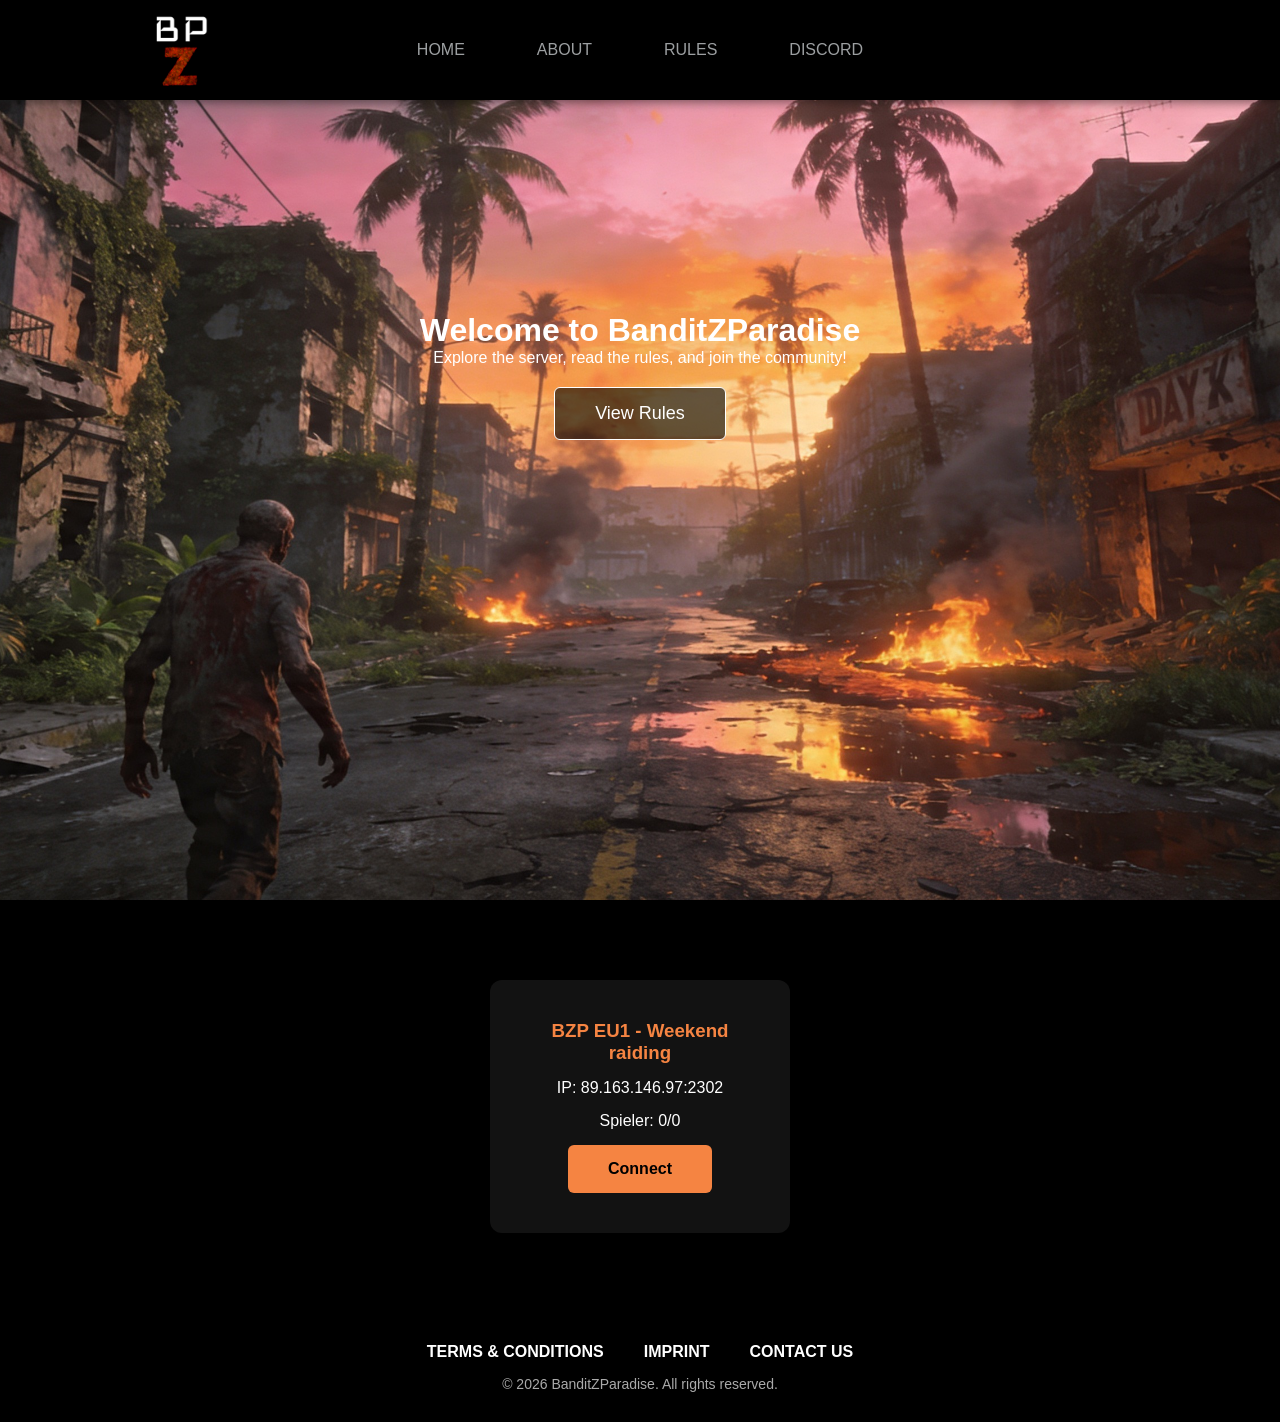
<file: index.html>
<!DOCTYPE html>
<html lang="de">
<head>
    <meta charset="UTF-8">
    <title>BanditZParadise</title>
    <link rel="stylesheet" href="./style.css">
</head>

<body class="home-page">

<nav class="navbar">
    <img src="logo.png" class="logo" alt="Logo">
    <div class="nav-links">
        <a href="index.html">HOME</a>
        <a href="about.html#start">ABOUT</a>
        <a href="rules.html">RULES</a>
        <a href="discord.html">DISCORD</a>
    </div>
</nav>

<main class="page-content">
    <!-- Hero-Bereich -->
    <div class="overlay">
        <div class="container">
            <h1>Welcome to BanditZParadise</h1>
            <p>Explore the server, read the rules, and join the community!</p>
            <a href="rules.html" class="btn">View Rules</a>
        </div>
    </div>

    <!-- SERVER-BEREICH -->
    <section class="server-section">
      <div class="server-container">
        <div class="server-card">
          <h3>BZP EU1 - Weekend raiding</h3>
          <p>IP: 89.163.146.97:2302</p>
          <p>Spieler: <span id="player-count">Lade...</span></p>
          <a href="steam://connect/89.163.146.97:2302" class="connect-btn">Connect</a>
        </div>
      </div>
    </section>

</main>

<footer class="footer">
    <div class="footer-links">
        <a href="terms.html" class="footer-btn">TERMS & CONDITIONS</a>
        <a href="imprint.html" class="footer-btn">IMPRINT</a>
        <a href="contact.html" class="footer-btn">CONTACT US</a>
    </div>
    <p class="footer-copy">© 2026 BanditZParadise. All rights reserved.</p>
</footer>
<script>
async function updatePlayerCount() {
    try {
        const res = await fetch('https://api.battlemetrics.com/servers/38448947');
        const data = await res.json();
        const players = data.data.attributes.players;
        const maxPlayers = data.data.attributes.maxPlayers;
        document.getElementById('player-count').textContent = players + '/' + maxPlayers;
    } catch (err) {
        console.error('Fehler beim Laden der Spielerzahl:', err);
        document.getElementById('player-count').textContent = '0/0';
    }
}

updatePlayerCount();
setInterval(updatePlayerCount, 15000);
</script>
</body>
</html>
</file>
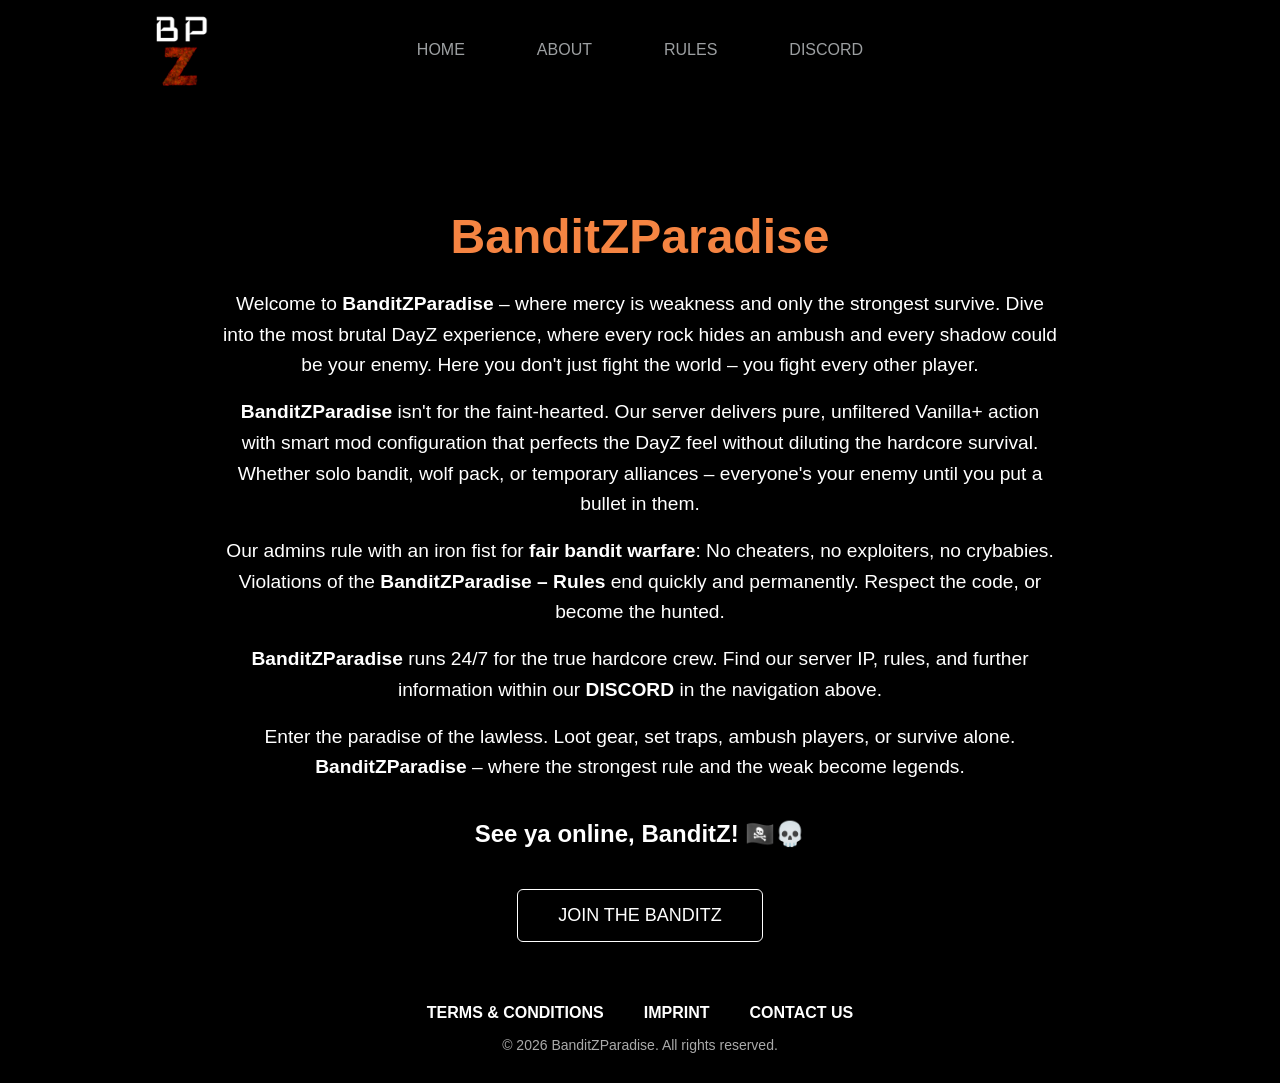
<file: about.html>
<!DOCTYPE html>
<html lang="en">
<head>
    <meta charset="UTF-8">
    <title>About BanditZParadise</title>
    <link rel="stylesheet" href="style.css">
</head>
<body class="about-page">

<!-- NAVBAR -->
<nav class="navbar">
    <img src="logo.png" class="logo" alt="BanditZParadise Logo">
    <div class="nav-links">
        <a href="index.html">HOME</a>
        <a href="about.html#start">ABOUT</a>
        <a href="rules.html">RULES</a>
        <a href="discord.html">DISCORD</a>
    </div>
</nav>

<!-- PAGE CONTENT -->
<main class="page-content">
    <div class="content-box about-text">
        <h1>BanditZParadise</h1>
        <p>Welcome to <strong>BanditZParadise</strong> – where mercy is weakness and only the strongest survive. Dive into the most brutal DayZ experience, where every rock hides an ambush and every shadow could be your enemy. Here you don't just fight the world – you fight every other player.</p>
        <p><strong>BanditZParadise</strong> isn't for the faint‑hearted. Our server delivers pure, unfiltered Vanilla+ action with smart mod configuration that perfects the DayZ feel without diluting the hardcore survival. Whether solo bandit, wolf pack, or temporary alliances – everyone's your enemy until you put a bullet in them.</p>
        <p>Our admins rule with an iron fist for <strong>fair bandit warfare</strong>: No cheaters, no exploiters, no crybabies. Violations of the <strong>BanditZParadise – Rules</strong> end quickly and permanently. Respect the code, or become the hunted.</p>
        <p><strong>BanditZParadise</strong> runs 24/7 for the true hardcore crew. Find our server IP, rules, and further information within our <strong>DISCORD</strong> in the navigation above.</p>
        <p>Enter the paradise of the lawless. Loot gear, set traps, ambush players, or survive alone. <strong>BanditZParadise</strong> – where the strongest rule and the weak become legends.</p>
        <p style="font-size:24px;margin-top:2rem;"><strong>See ya online, BanditZ!</strong> 🏴‍☠️💀</p>
        <a href="discord.html" class="btn">JOIN THE BANDITZ</a>
    </div>
</main>

<!-- FOOTER -->
<footer class="footer">
    <div class="footer-links">
        <a href="terms.html" class="footer-btn">TERMS & CONDITIONS</a>
        <a href="imprint.html" class="footer-btn">IMPRINT</a>
        <a href="contact.html" class="footer-btn">CONTACT US</a>
    </div>
    <p class="footer-copy">© 2026 BanditZParadise. All rights reserved.</p>
</footer>

</body>
</html>
</file>
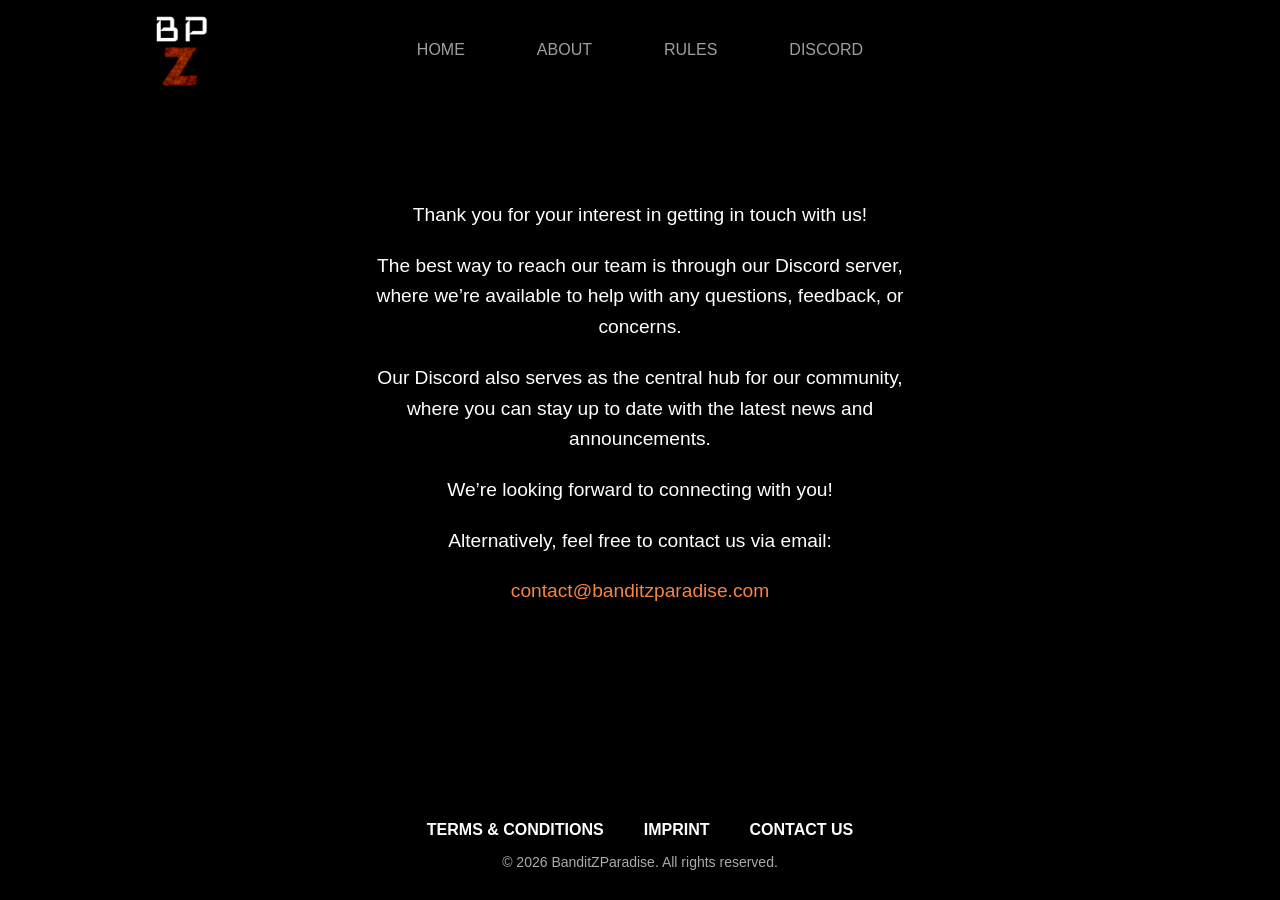
<file: contact.html>
<!DOCTYPE html>
<html lang="de">
<head>
    <meta charset="UTF-8">
    <title>Contact us - BanditZParadise</title>
    <link rel="stylesheet" href="./style.css">
</head>

<body class="contact-page">

<!-- NAVBAR -->
<nav class="navbar">
    <img src="logo.png" class="logo" alt="Logo">
    <div class="nav-links">
        <a href="index.html">HOME</a>
        <a href="about.html">ABOUT</a>
        <a href="rules.html">RULES</a>
        <a href="discord.html">DISCORD</a>
    </div>
</nav>

<!-- CONTENT -->
<main class="page-content">
<div class="contact-box">

    <p>
        Thank you for your interest in getting in touch with us!
    </p>

    <p>
        The best way to reach our team is through our Discord server, where we’re available to help with any questions, feedback, or concerns.
    </p>

    <p>
        Our Discord also serves as the central hub for our community, where you can stay up to date with the latest news and announcements.
    </p>

    <p>
        We’re looking forward to connecting with you!
    </p>

    <p>
        Alternatively, feel free to contact us via email:
    </p>

    <p>
        <a href="mailto:contact@banditzparadise.com">
            contact@banditzparadise.com
        </a>
    </p>
        </div>
    </div>
</main>

<!-- FOOTER -->
<footer class="footer">
    <div class="footer-links">
        <a href="terms.html" class="footer-btn">TERMS & CONDITIONS</a>
        <a href="imprint.html" class="footer-btn">IMPRINT</a>
        <a href="contact.html" class="footer-btn">CONTACT US</a>
    </div>
    <p class="footer-copy">© 2026 BanditZParadise. All rights reserved.</p>
</footer>

</body>
</html>
</file>
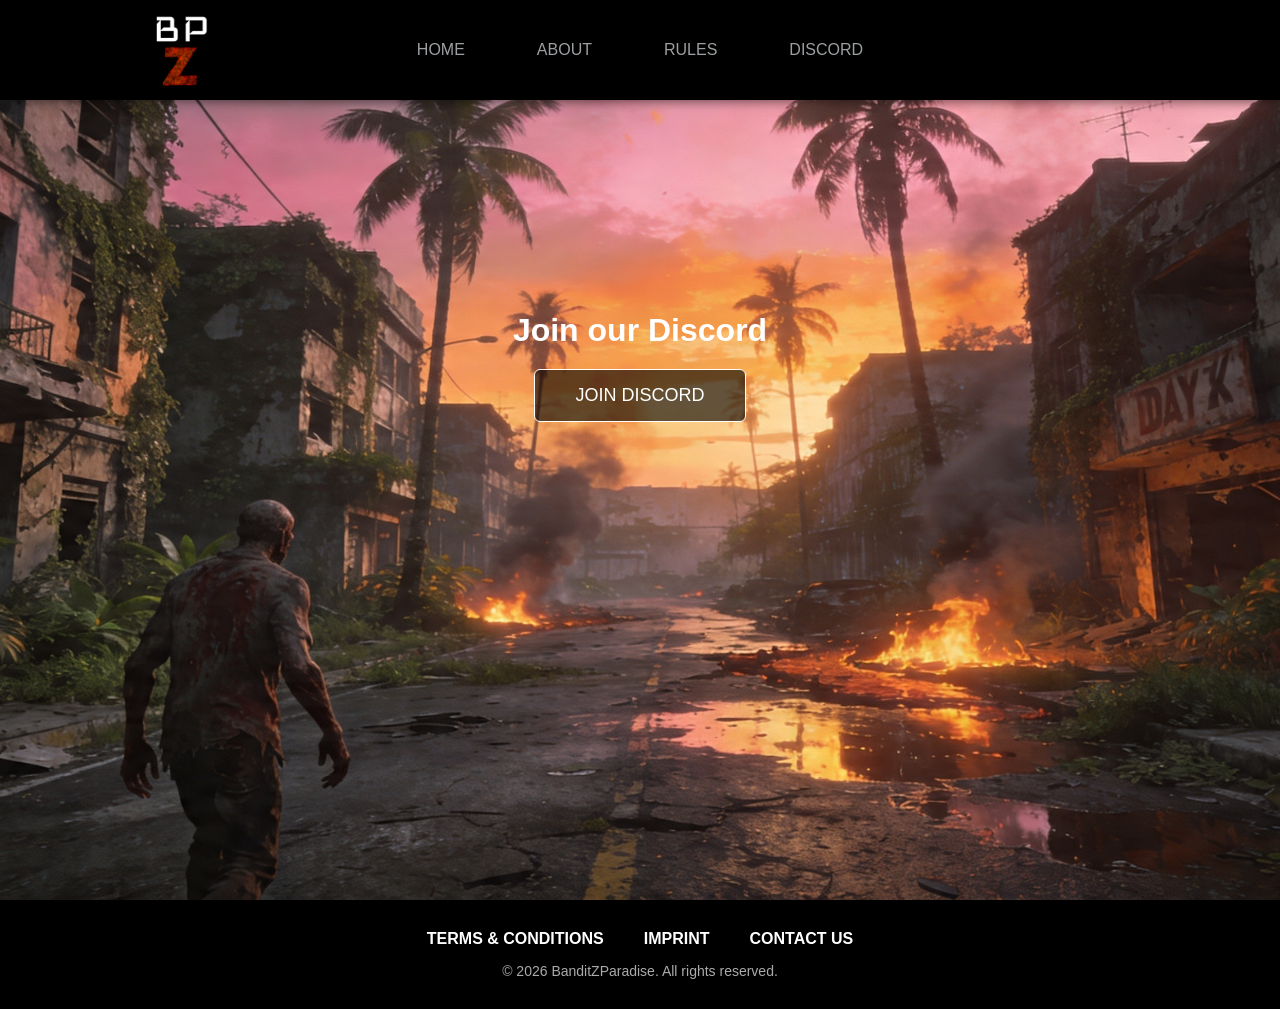
<file: discord.html>
<!DOCTYPE html>
<html lang="de">
<head>
    <meta charset="UTF-8">
    <title>Discord - BanditZParadise</title>
    <link rel="stylesheet" href="./style.css">
</head>

<body class="discord-page no-scroll">

<nav class="navbar">
    <img src="logo.png" class="logo" alt="Logo">
    <div class="nav-links">
        <a href="index.html">HOME</a>
        <a href="about.html#start">ABOUT</a>
        <a href="rules.html">RULES</a>
        <a href="discord.html">DISCORD</a>
    </div>
</nav>
    <main class="page-content">
        <div class="overlay">
            <div class="container">
                <h1>Join our Discord</h1>
                <a href="https://discord.gg/Z4GwamR4FN" target="_blank" class="btn">
                    JOIN DISCORD
                </a>
            </div>
        </div>
    </main>

</body>
    <footer class="footer">
    <div class="footer-links">
        <a href="terms.html" class="footer-btn">TERMS & CONDITIONS</a>
        <a href="imprint.html" class="footer-btn">IMPRINT</a>
        <a href="contact.html" class="footer-btn">CONTACT US</a>
    </div>
    <p class="footer-copy">© 2026 BanditZParadise. All rights reserved.</p>
</footer>
</html>
</file>
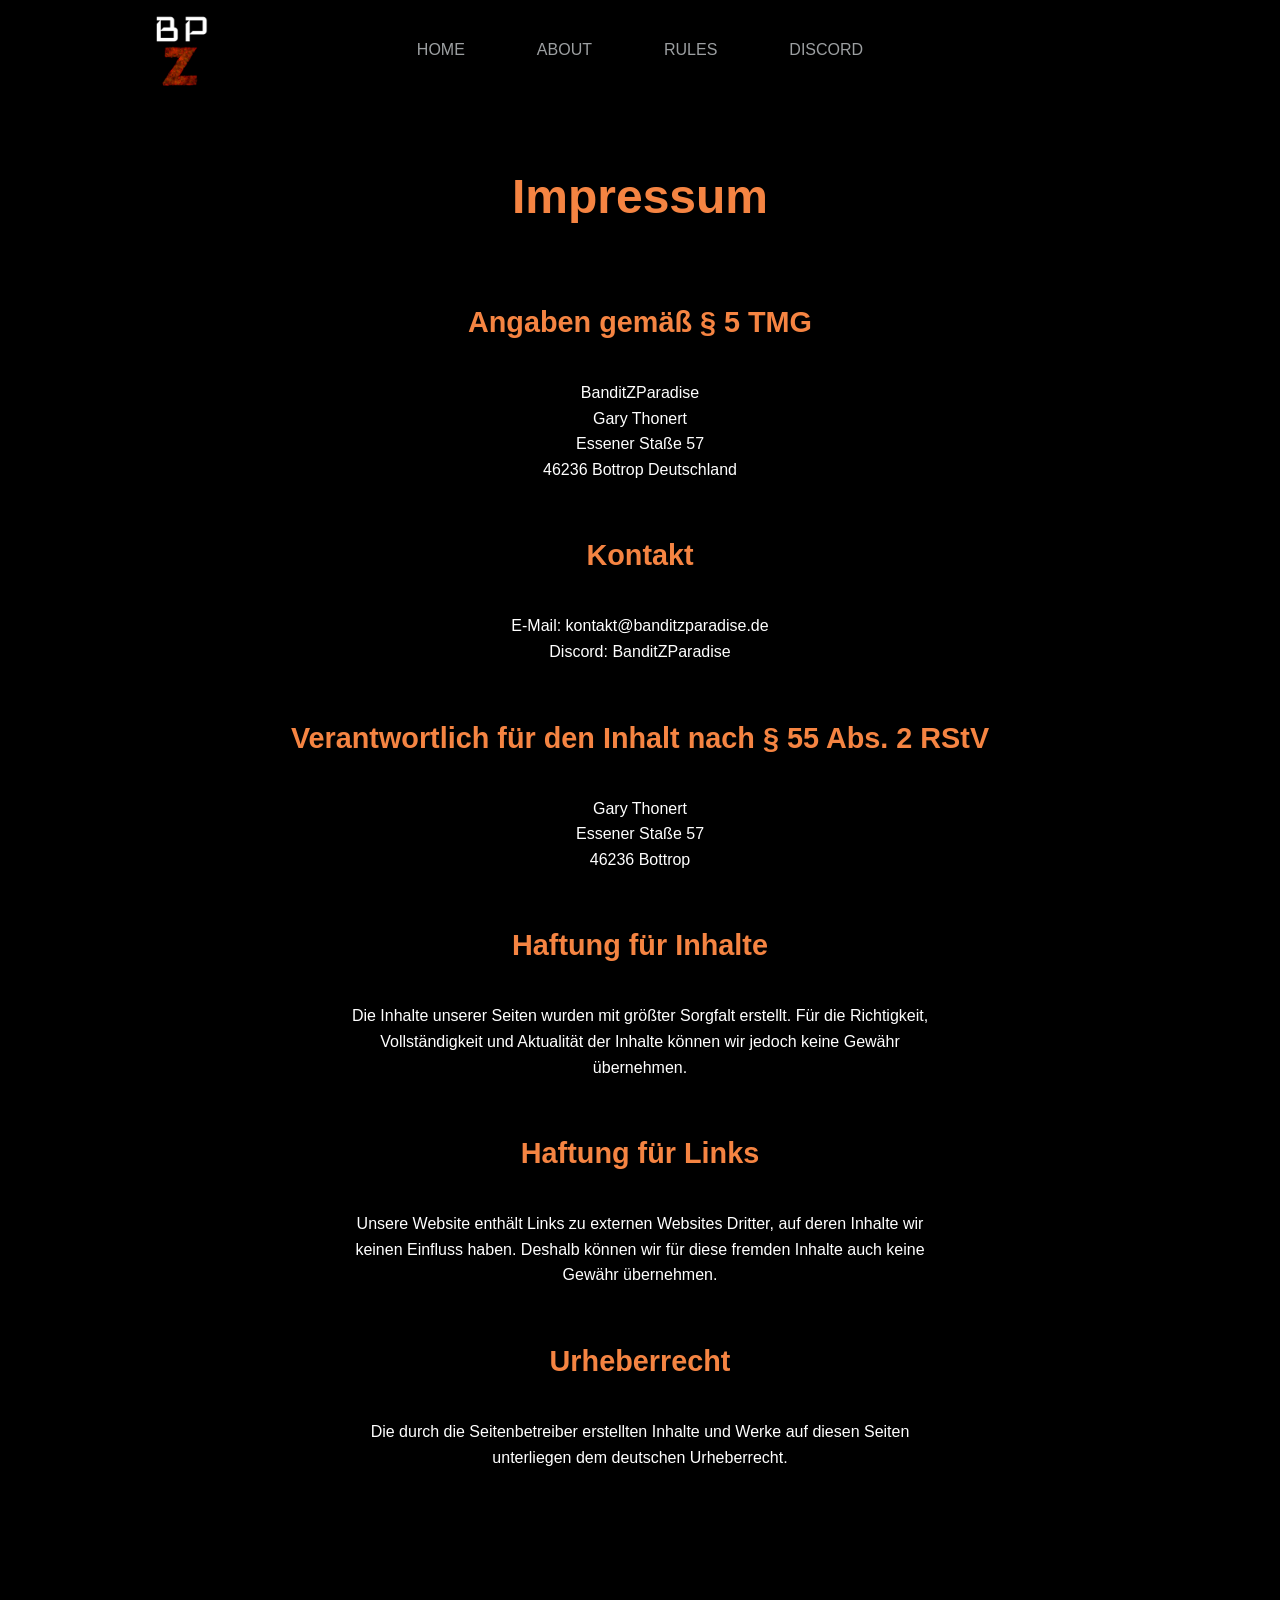
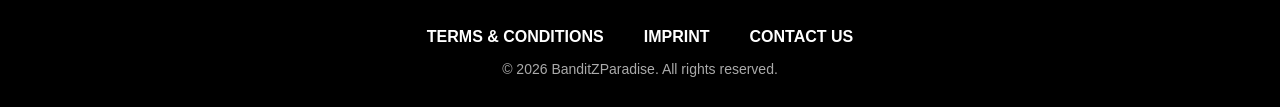
<file: imprint.html>
<!DOCTYPE html>
<html lang="de">
<head>
    <meta charset="UTF-8">
    <title>Impressum - BanditZParadise</title>
    <link rel="stylesheet" href="./style.css">
</head>

<body>

<!-- NAVBAR -->
<nav class="navbar">
    <img src="logo.png" class="logo" alt="Logo">
    <div class="nav-links">
        <a href="index.html">HOME</a>
        <a href="about.html">ABOUT</a>
        <a href="rules.html">RULES</a>
        <a href="discord.html">DISCORD</a>
    </div>
</nav>

<!-- CONTENT -->
<main class="page-content">
<div class="content-box legal-page">
            <h1>Impressum</h1>

            <h2>Angaben gemäß § 5 TMG</h2>
            <p>
                BanditZParadise<br>
                Gary Thonert<br>
                Essener Staße 57<br>
                46236 Bottrop
                Deutschland
            </p>

            <h2>Kontakt</h2>
            <p>
                E-Mail: kontakt@banditzparadise.de<br>
                Discord: BanditZParadise
            </p>

            <h2>Verantwortlich für den Inhalt nach § 55 Abs. 2 RStV</h2>
            <p>
                Gary Thonert<br>
                Essener Staße 57<br>
                46236 Bottrop
            </p>

            <h2>Haftung für Inhalte</h2>
            <p>
                Die Inhalte unserer Seiten wurden mit größter Sorgfalt erstellt.
                Für die Richtigkeit, Vollständigkeit und Aktualität der Inhalte
                können wir jedoch keine Gewähr übernehmen.
            </p>

            <h2>Haftung für Links</h2>
            <p>
                Unsere Website enthält Links zu externen Websites Dritter,
                auf deren Inhalte wir keinen Einfluss haben. Deshalb können wir
                für diese fremden Inhalte auch keine Gewähr übernehmen.
            </p>

            <h2>Urheberrecht</h2>
            <p>
                Die durch die Seitenbetreiber erstellten Inhalte und Werke auf
                diesen Seiten unterliegen dem deutschen Urheberrecht.
            </p>

        </div>
    </div>
</main>

<!-- FOOTER -->
<footer class="footer">
    <div class="footer-links">
        <a href="terms.html" class="footer-btn">TERMS & CONDITIONS</a>
        <a href="imprint.html" class="footer-btn">IMPRINT</a>
        <a href="contact.html" class="footer-btn">CONTACT US</a>
    </div>
    <p class="footer-copy">© 2026 BanditZParadise. All rights reserved.</p>
</footer>

</body>
</html>
</file>
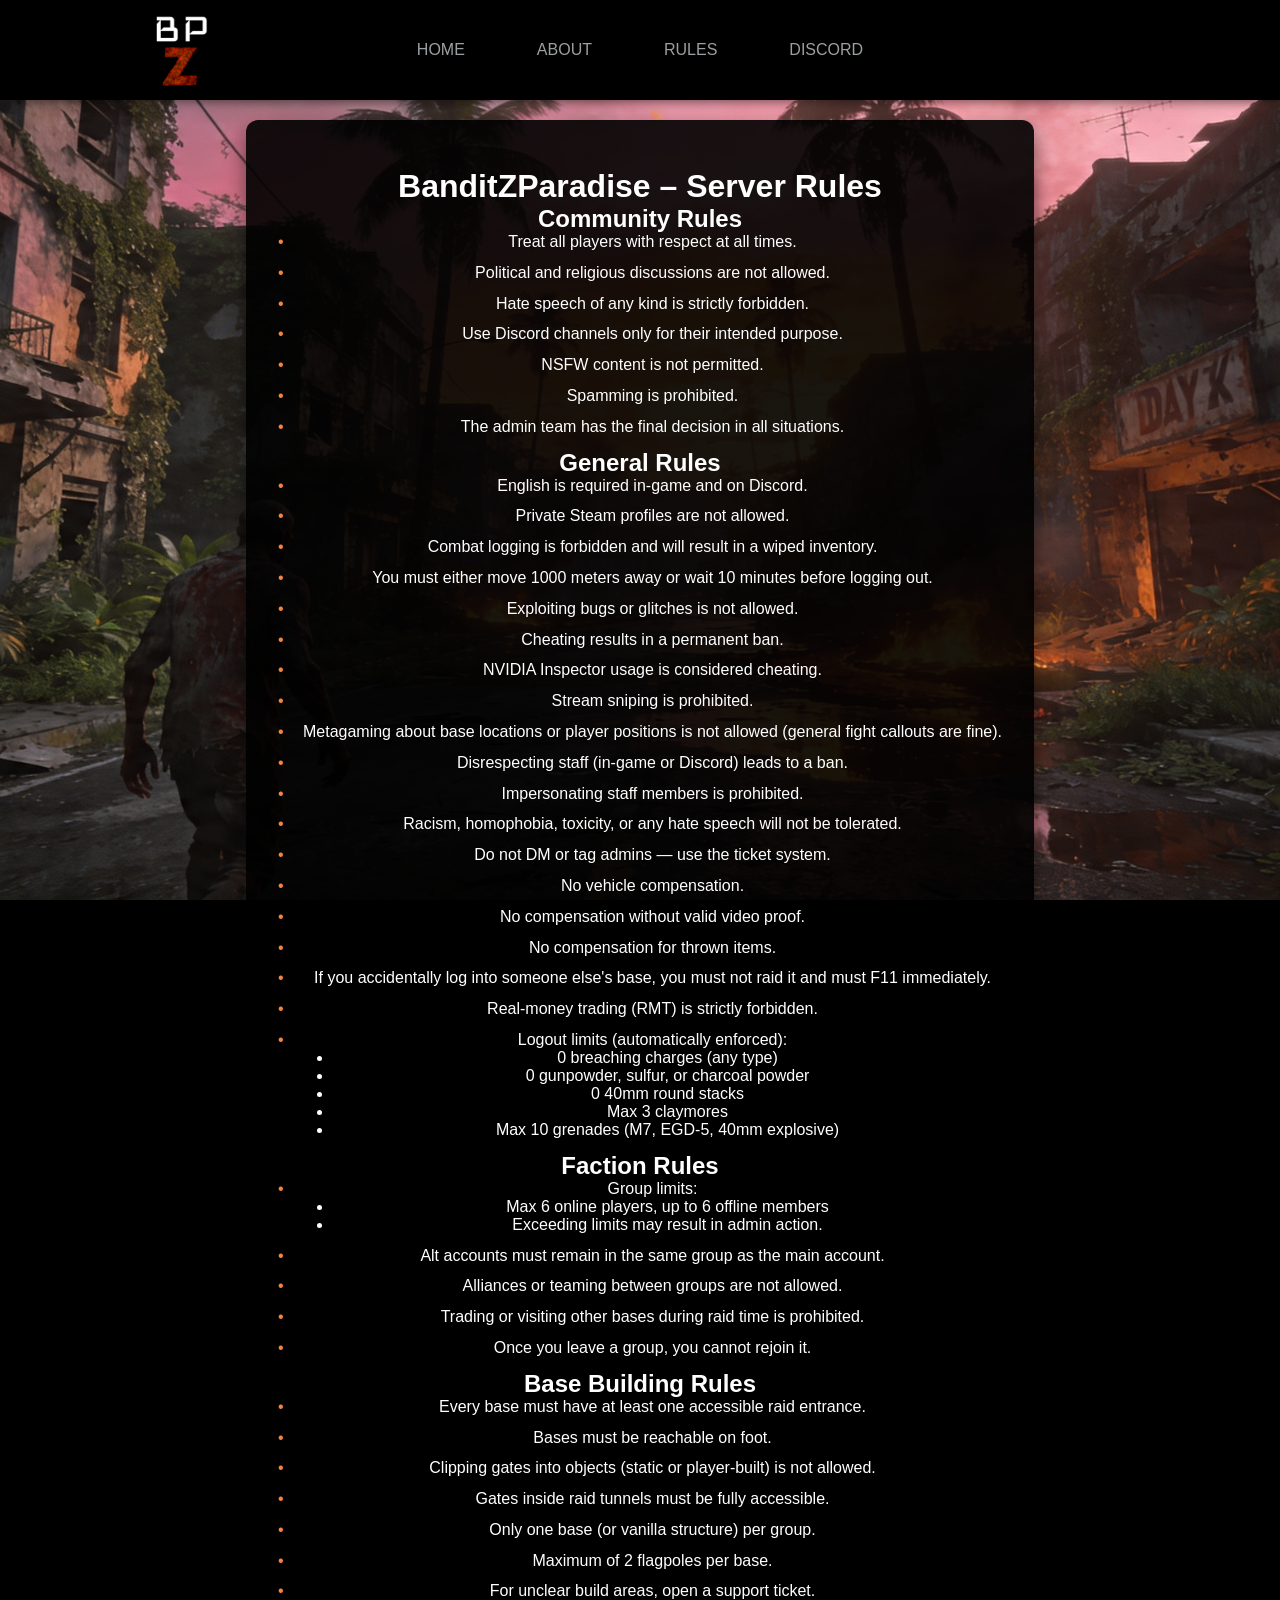
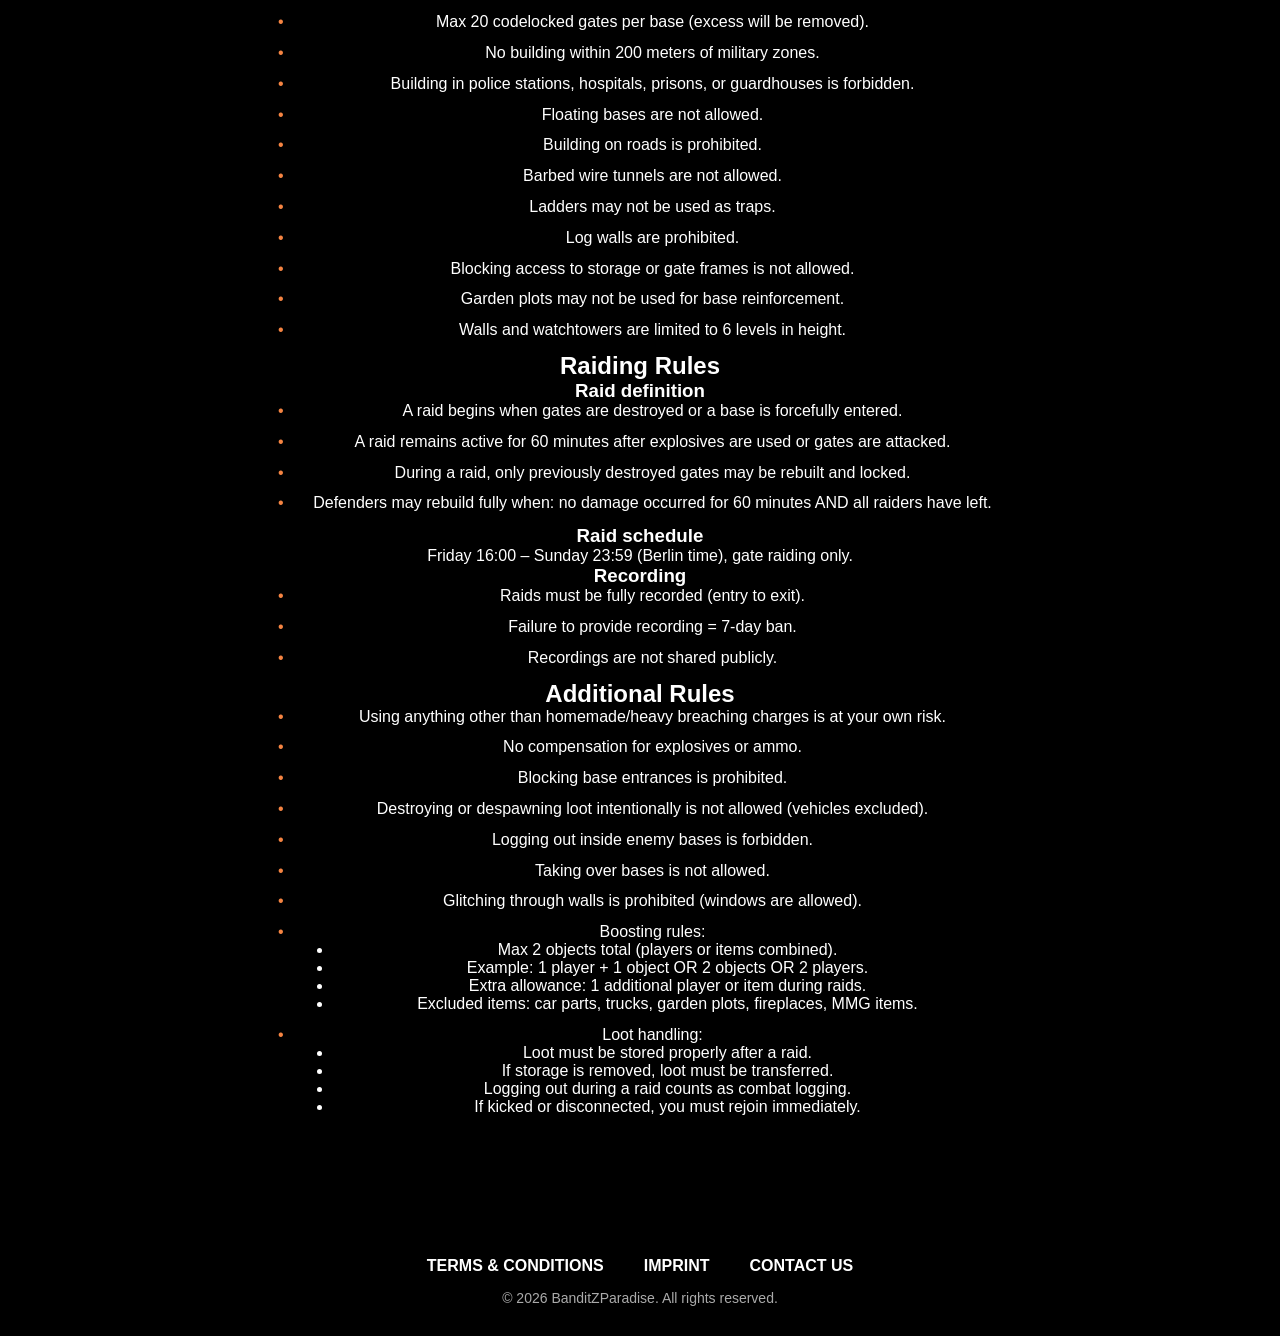
<file: rules.html>
<!DOCTYPE html>
<html lang="de">
<head>
    <meta charset="UTF-8">
    <title>BanditZParadise – Server Rules</title>
    <link rel="stylesheet" href="./style.css">
</head>

<body class="rules-page">

<nav class="navbar">
    <img src="logo.png" class="logo" alt="Logo">
    <div class="nav-links">
        <a href="index.html">HOME</a>
        <a href="about.html#start">ABOUT</a>
        <a href="rules.html">RULES</a>
        <a href="discord.html">DISCORD</a>
    </div>
</nav>

    <main class="page-content">
        <div class="overlay">
            <div class="content">
                <h1>BanditZParadise – Server Rules</h1>

                <h2>Community Rules</h2>
                <ul>
                    <li>Treat all players with respect at all times.</li>
                    <li>Political and religious discussions are not allowed.</li>
                    <li>Hate speech of any kind is strictly forbidden.</li>
                    <li>Use Discord channels only for their intended purpose.</li>
                    <li>NSFW content is not permitted.</li>
                    <li>Spamming is prohibited.</li>
                    <li>The admin team has the final decision in all situations.</li>
                </ul>

                <h2>General Rules</h2>
                <ul>
                    <li>English is required in‑game and on Discord.</li>
                    <li>Private Steam profiles are not allowed.</li>
                    <li>Combat logging is forbidden and will result in a wiped inventory.</li>
                    <li>You must either move 1000 meters away or wait 10 minutes before logging out.</li>
                    <li>Exploiting bugs or glitches is not allowed.</li>
                    <li>Cheating results in a permanent ban.</li>
                    <li>NVIDIA Inspector usage is considered cheating.</li>
                    <li>Stream sniping is prohibited.</li>
                    <li>Metagaming about base locations or player positions is not allowed (general fight callouts are fine).</li>
                    <li>Disrespecting staff (in‑game or Discord) leads to a ban.</li>
                    <li>Impersonating staff members is prohibited.</li>
                    <li>Racism, homophobia, toxicity, or any hate speech will not be tolerated.</li>
                    <li>Do not DM or tag admins — use the ticket system.</li>
                    <li>No vehicle compensation.</li>
                    <li>No compensation without valid video proof.</li>
                    <li>No compensation for thrown items.</li>
                    <li>If you accidentally log into someone else's base, you must not raid it and must F11 immediately.</li>
                    <li>Real‑money trading (RMT) is strictly forbidden.</li>
                    <li>Logout limits (automatically enforced):
                        <ul>
                            <li>0 breaching charges (any type)</li>
                            <li>0 gunpowder, sulfur, or charcoal powder</li>
                            <li>0 40mm round stacks</li>
                            <li>Max 3 claymores</li>
                            <li>Max 10 grenades (M7, EGD‑5, 40mm explosive)</li>
                        </ul>
                    </li>
                </ul>

                <h2>Faction Rules</h2>
                <ul>
                    <li>Group limits:
                        <ul>
                            <li>Max 6 online players, up to 6 offline members</li>
                            <li>Exceeding limits may result in admin action.</li>
                        </ul>
                    </li>
                    <li>Alt accounts must remain in the same group as the main account.</li>
                    <li>Alliances or teaming between groups are not allowed.</li>
                    <li>Trading or visiting other bases during raid time is prohibited.</li>
                    <li>Once you leave a group, you cannot rejoin it.</li>
                </ul>

                <h2>Base Building Rules</h2>
                <ul>
                    <li>Every base must have at least one accessible raid entrance.</li>
                    <li>Bases must be reachable on foot.</li>
                    <li>Clipping gates into objects (static or player‑built) is not allowed.</li>
                    <li>Gates inside raid tunnels must be fully accessible.</li>
                    <li>Only one base (or vanilla structure) per group.</li>
                    <li>Maximum of 2 flagpoles per base.</li>
                    <li>For unclear build areas, open a support ticket.</li>
                    <li>Max 20 codelocked gates per base (excess will be removed).</li>
                    <li>No building within 200 meters of military zones.</li>
                    <li>Building in police stations, hospitals, prisons, or guardhouses is forbidden.</li>
                    <li>Floating bases are not allowed.</li>
                    <li>Building on roads is prohibited.</li>
                    <li>Barbed wire tunnels are not allowed.</li>
                    <li>Ladders may not be used as traps.</li>
                    <li>Log walls are prohibited.</li>
                    <li>Blocking access to storage or gate frames is not allowed.</li>
                    <li>Garden plots may not be used for base reinforcement.</li>
                    <li>Walls and watchtowers are limited to 6 levels in height.</li>
                </ul>

                <h2>Raiding Rules</h2>
                <h3>Raid definition</h3>
                <ul>
                    <li>A raid begins when gates are destroyed or a base is forcefully entered.</li>
                    <li>A raid remains active for 60 minutes after explosives are used or gates are attacked.</li>
                    <li>During a raid, only previously destroyed gates may be rebuilt and locked.</li>
                    <li>Defenders may rebuild fully when: no damage occurred for 60 minutes AND all raiders have left.</li>
                </ul>

                <h3>Raid schedule</h3>
                <p>Friday 16:00 – Sunday 23:59 (Berlin time), gate raiding only.</p>

                <h3>Recording</h3>
                <ul>
                    <li>Raids must be fully recorded (entry to exit).</li>
                    <li>Failure to provide recording = 7‑day ban.</li>
                    <li>Recordings are not shared publicly.</li>
                </ul>

                <h2>Additional Rules</h2>
                <ul>
                    <li>Using anything other than homemade/heavy breaching charges is at your own risk.</li>
                    <li>No compensation for explosives or ammo.</li>
                    <li>Blocking base entrances is prohibited.</li>
                    <li>Destroying or despawning loot intentionally is not allowed (vehicles excluded).</li>
                    <li>Logging out inside enemy bases is forbidden.</li>
                    <li>Taking over bases is not allowed.</li>
                    <li>Glitching through walls is prohibited (windows are allowed).</li>
                    <li>Boosting rules:
                        <ul>
                            <li>Max 2 objects total (players or items combined).</li>
                            <li>Example: 1 player + 1 object OR 2 objects OR 2 players.</li>
                            <li>Extra allowance: 1 additional player or item during raids.</li>
                            <li>Excluded items: car parts, trucks, garden plots, fireplaces, MMG items.</li>
                        </ul>
                    </li>
                    <li>Loot handling:
                        <ul>
                            <li>Loot must be stored properly after a raid.</li>
                            <li>If storage is removed, loot must be transferred.</li>
                            <li>Logging out during a raid counts as combat logging.</li>
                            <li>If kicked or disconnected, you must rejoin immediately.</li>
                        </ul>
                    </li>
                </ul>

            </div>
        </div>
    </main>

</body>
    <footer class="footer">
    <div class="footer-links">
        <a href="terms.html" class="footer-btn">TERMS & CONDITIONS</a>
        <a href="imprint.html" class="footer-btn">IMPRINT</a>
        <a href="contact.html" class="footer-btn">CONTACT US</a>
    </div>
    <p class="footer-copy">© 2026 BanditZParadise. All rights reserved.</p>
</footer>
</html>
</file>
<file: style.css>
/* ===========================
   RESET & GLOBAL
=========================== */
* {
    margin: 0;
    padding: 0;
    box-sizing: border-box;
    font-family: Aptos Black, sans-serif;
}

html, body {
    height: 100%;
}

body {
    min-height: 100vh;
    display: flex;              /* Sticky Footer */
    flex-direction: column;     /* Sticky Footer */
    color: white;
    background-color: black;
    overflow-x: hidden;
}

/* ===========================
   NAVBAR
=========================== */
.navbar {
    position: fixed;
    top: 0;
    left: 0;
    width: 100%;
    height: 100px;
    background-color: black;
    display: flex;
    align-items: center;
    padding: 0 140px;
    z-index: 1000;
    box-shadow: 0 2px 10px rgba(0,0,0,0.5);
}

.logo {
    height: 80px;
    margin-right: 50px;
}

.nav-links {
    position: absolute;
    left: 50%;
    transform: translateX(-50%);
    display: flex;
    gap: 30px;
}

.nav-links a {
    color: #9c9fa1;
    text-decoration: none;
    padding: 10px 20px;
    border: 1px solid transparent;
    border-radius: 4px;
    transition: all 0.3s ease;
}

.nav-links a:hover {
    border-color: #f58442;
    transform: scale(1.05);
}

/* ===========================
   PAGE LAYOUT
=========================== */
.page-content {
    flex: 1; /* Sticky Footer */
    position: relative;
    z-index: 2;
}

/* ===========================
   OVERLAY / BACKGROUND
=========================== */
.overlay {
    position: relative;
    width: 100%;
    height: 100vh; /* volle Viewport Höhe */
    top: 0;
    left: 0;
    background: url("./landing_bg.jpg") center top / cover no-repeat;
    display: flex;
    justify-content: center;
    align-items: flex-start;
    text-align: center;
    padding-top: 120px; /* Abstand für Navbar */
    pointer-events: none; /* Hintergrund blockiert keine Klicks */
}

.overlay .content,
.overlay .container {
    pointer-events: auto; /* Inhalte wieder klickbar */
    position: relative;
    margin-top: 15%;
    z-index: 2;
}

/* ===========================
   UNIVERSAL CONTENT BOX
=========================== */
.content-box {
    max-width: 1000px;
    margin: 4rem auto;
    padding: 3rem 2rem;
    background: rgba(0,0,0,0.9);
    border-radius: 12px;
    box-shadow: 0 8px 20px rgba(0,0,0,0.5);
    text-align: center;
}

.content-box h1,
.content-box h2,
.content-box h3 {
    color: #f58442;
    margin-top: 2rem;
    padding: 40px;
}

.content-box h1 {
    font-size: 3rem;
    padding: 25px;
}

.content-box h2 {
    font-size: 1.8rem;
    margin-bottom: 1rem;
    padding: 25px;
}

.content-box h3 {
    font-size: 1.4rem;
}

.content-box p {
    margin-bottom: 1rem;
    line-height: 1.6;
}

/* ===========================
   RULES PAGE
=========================== */
body.rules-page .overlay {
    height: auto;
    min-height: calc(100vh - 100px);
    padding-top: 120px;
    padding-bottom: 50px;
    background-attachment: fixed;
    background-size: cover;
    background-position: center top;
    background-repeat: no-repeat;
}

body.rules-page .overlay .content {
    background: rgba(0,0,0,0.9);
    padding: 3rem 2rem;
    border-radius: 12px;
    max-width: 1000px;
    margin: 0 auto;
    box-shadow: 0 8px 20px rgba(0,0,0,0.5);
}

body.rules-page .overlay .content ul {
    list-style: none;
    padding-left: 0;
}

body.rules-page .overlay .content > ul > li {
    position: relative;
    padding-left: 25px;
    margin-bottom: 0.8rem;
}

body.rules-page .overlay .content > ul > li::before {
    content: "•";
    color: #f58442;
    position: absolute;
    left: 0;
}

body.rules-page .overlay .content li ul {
    list-style: disc;
    padding-left: 30px;
}

/* ===========================
   LEGAL PAGES
=========================== */
.legal-page p {
    max-width: 600px;
    margin: 0 auto 1rem auto;
}

/* ===========================
   CONTACT PAGE
=========================== */
body.contact-page .page-content {
    padding-top: 120px;
}

.contact-box {
    text-align: center;
    max-width: 700px;
    margin: 0 auto;
    padding: 80px;
}

.contact-box p {
    font-size: 1.2rem;
    margin-bottom: 20px;
    line-height: 1.6;
}

.contact-box a {
    color: #f58442;
    text-decoration: none;
}

.contact-box a:hover {
    text-decoration: underline;
}

/* ===========================
   BUTTONS
=========================== */
.btn {
    display: inline-block;
    margin-top: 20px;
    padding: 15px 40px;
    font-size: 18px;
    text-decoration: none;
    color: white;
    border: 1px solid white;
    border-radius: 6px;
    background: rgba(0,0,0,0.6);
    transition: 0.3s;
}

.btn:hover {
    border-color: #f58442;
    background: #f58442;
    color: black;
}

/* ===========================
   ABOUT SECTION
=========================== */
.about-section,
.about-page .page-content {
    padding-top: 120px; /* Abstand zum Navbar */
    display: flex;
    flex-direction: column;
    align-items: center;
}

.about-text,
.about-page .content-box {
    max-width: 900px;
    margin: 0 auto;
    padding: 2rem;
    font-size: 1.2rem;
    background: rgba(0,0,0,0.9);
    border-radius: 12px;
    box-shadow: 0 8px 20px rgba(0,0,0,0.5);
    text-align: center;
}

/* ===========================
   SERVER SECTION
=========================== */
.server-section {
    padding: 80px 20px;
    background-color: #000;
    text-align: center;
}

.server-section h2 {
    color: #f58442;
    font-size: 2.5rem;
    margin-bottom: 40px;
}

.server-container {
    display: flex;
    justify-content: center;
    flex-wrap: wrap;
}

.server-card {
    background: rgba(20, 20, 20, 0.9);
    border-radius: 12px;
    padding: 40px;
    width: 300px;
    box-shadow: 0 8px 20px rgba(0,0,0,0.5);
    transition: 0.3s;
}

.server-card:hover {
    transform: translateY(-5px);
}

.server-card h3 {
    color: #f58442;
    margin-bottom: 15px;
}

.server-card p {
    margin-bottom: 15px;
}

.connect-btn {
    display: inline-block;
    padding: 15px 40px;
    border-radius: 6px;
    text-decoration: none;
    background-color: #f58442;
    color: black;
    font-weight: bold;
    transition: 0.3s;
}

.connect-btn:hover {
    background-color: #fff;
    color: #f58442;
}

/* ===========================
   FOOTER
=========================== */
.footer {
    background-color: black;
    text-align: center;
    padding: 30px 0;
    box-shadow: 0 -2px 10px rgba(0,0,0,0.5);
}

.footer-links {
    display: flex;
    justify-content: center;
    gap: 40px;
    flex-wrap: wrap;
    margin-bottom: 15px;
}

.footer-btn {
    color: white;
    text-decoration: none;
    font-weight: bold;
}

.footer-btn:hover {
    color: #f58442;
}

.footer-copy {
    font-size: 14px;
    color: #aaa;
}

/* ===========================
   RESPONSIVE
=========================== */
@media (max-width:768px) {
    .nav-links {
        gap: 20px;
    }

    .content-box,
    .about-text {
        padding: 2rem 1rem;
    }

    .content-box h1 {
        font-size: 2rem;
    }

    .btn {
        padding: 10px 25px;
        font-size: 16px;
    }

    .server-card {
        width: 80%;
        padding: 20px;
    }
}
</file>
